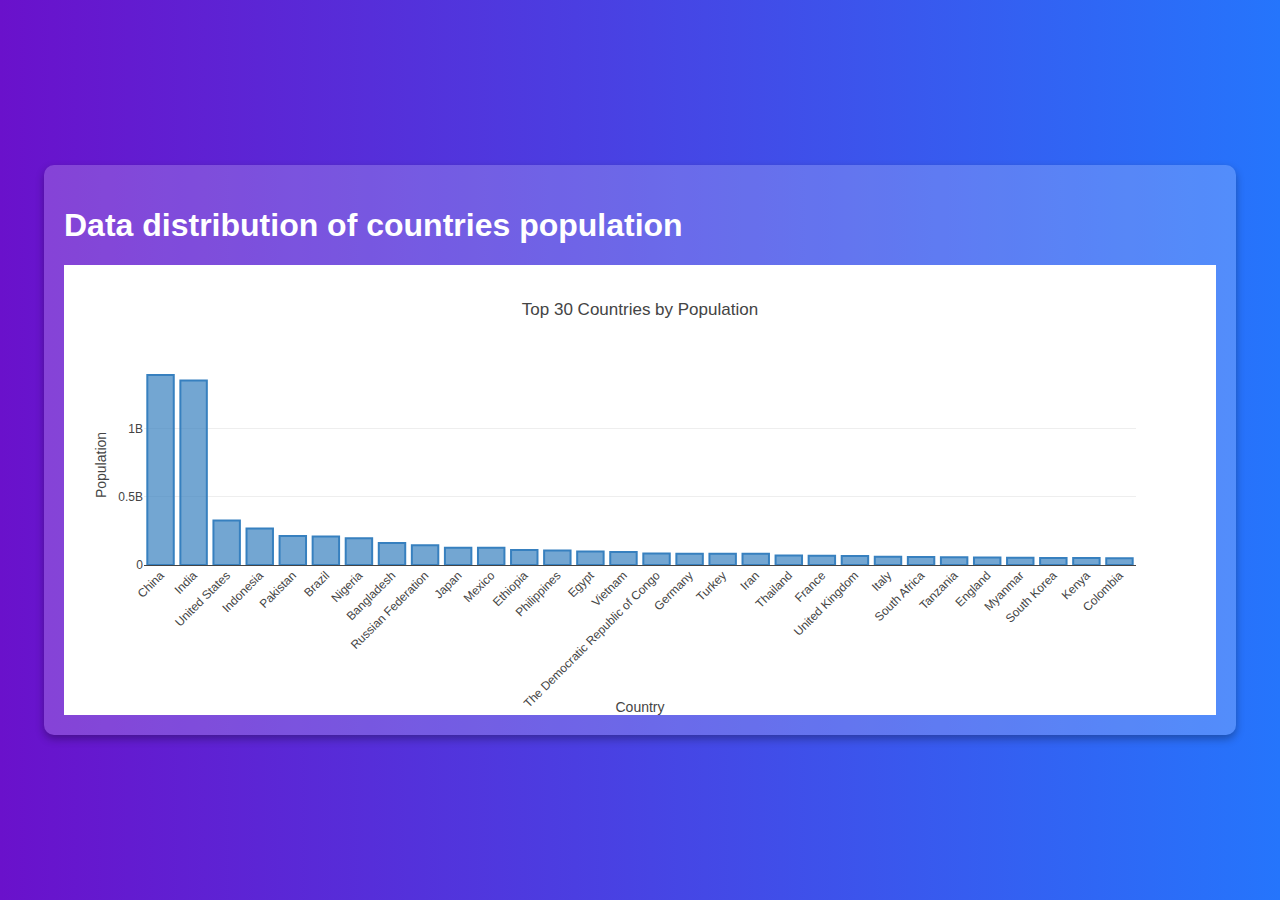
<file: plotly/index.html>
<!DOCTYPE html>
<html lang="en">
<head>
    <meta charset="UTF-8">
    <meta http-equiv="X-UA-Compatible" content="IE=edge">
    <meta name="viewport" content="width=device-width, initial-scale=1.0">
    <title>Population Chart</title>
    <link rel="stylesheet" href="style.css">
</head>
<body>
    <div class="container">
        <h1>Data distribution of countries population</h1>
        <div id="data-viz"></div>
    </div>
    <script src="https://cdn.plot.ly/plotly-2.20.0.min.js" charset="utf-8"></script>
    <script src="viz.js"></script>
</body>
</html>
</file>
<file: plotly/style.css>
body {
    font-family: Arial, sans-serif;
    display: flex;
    flex-direction: column;
    align-items: center;
    justify-content: center;
    height: 100vh;
    margin: 0;
    background: linear-gradient(to right, #6a11cb, #2575fc);
    color: #fff;
}
.container {
    width: 90%;
    max-width: 1200px;
    margin: 20px;
    padding: 20px;
    background: rgba(255, 255, 255, 0.2);
    border-radius: 10px;
    box-shadow: 0 4px 8px rgba(0, 0, 0, 0.3);
}
#data-viz {
    width: 100%;
}
</file>
